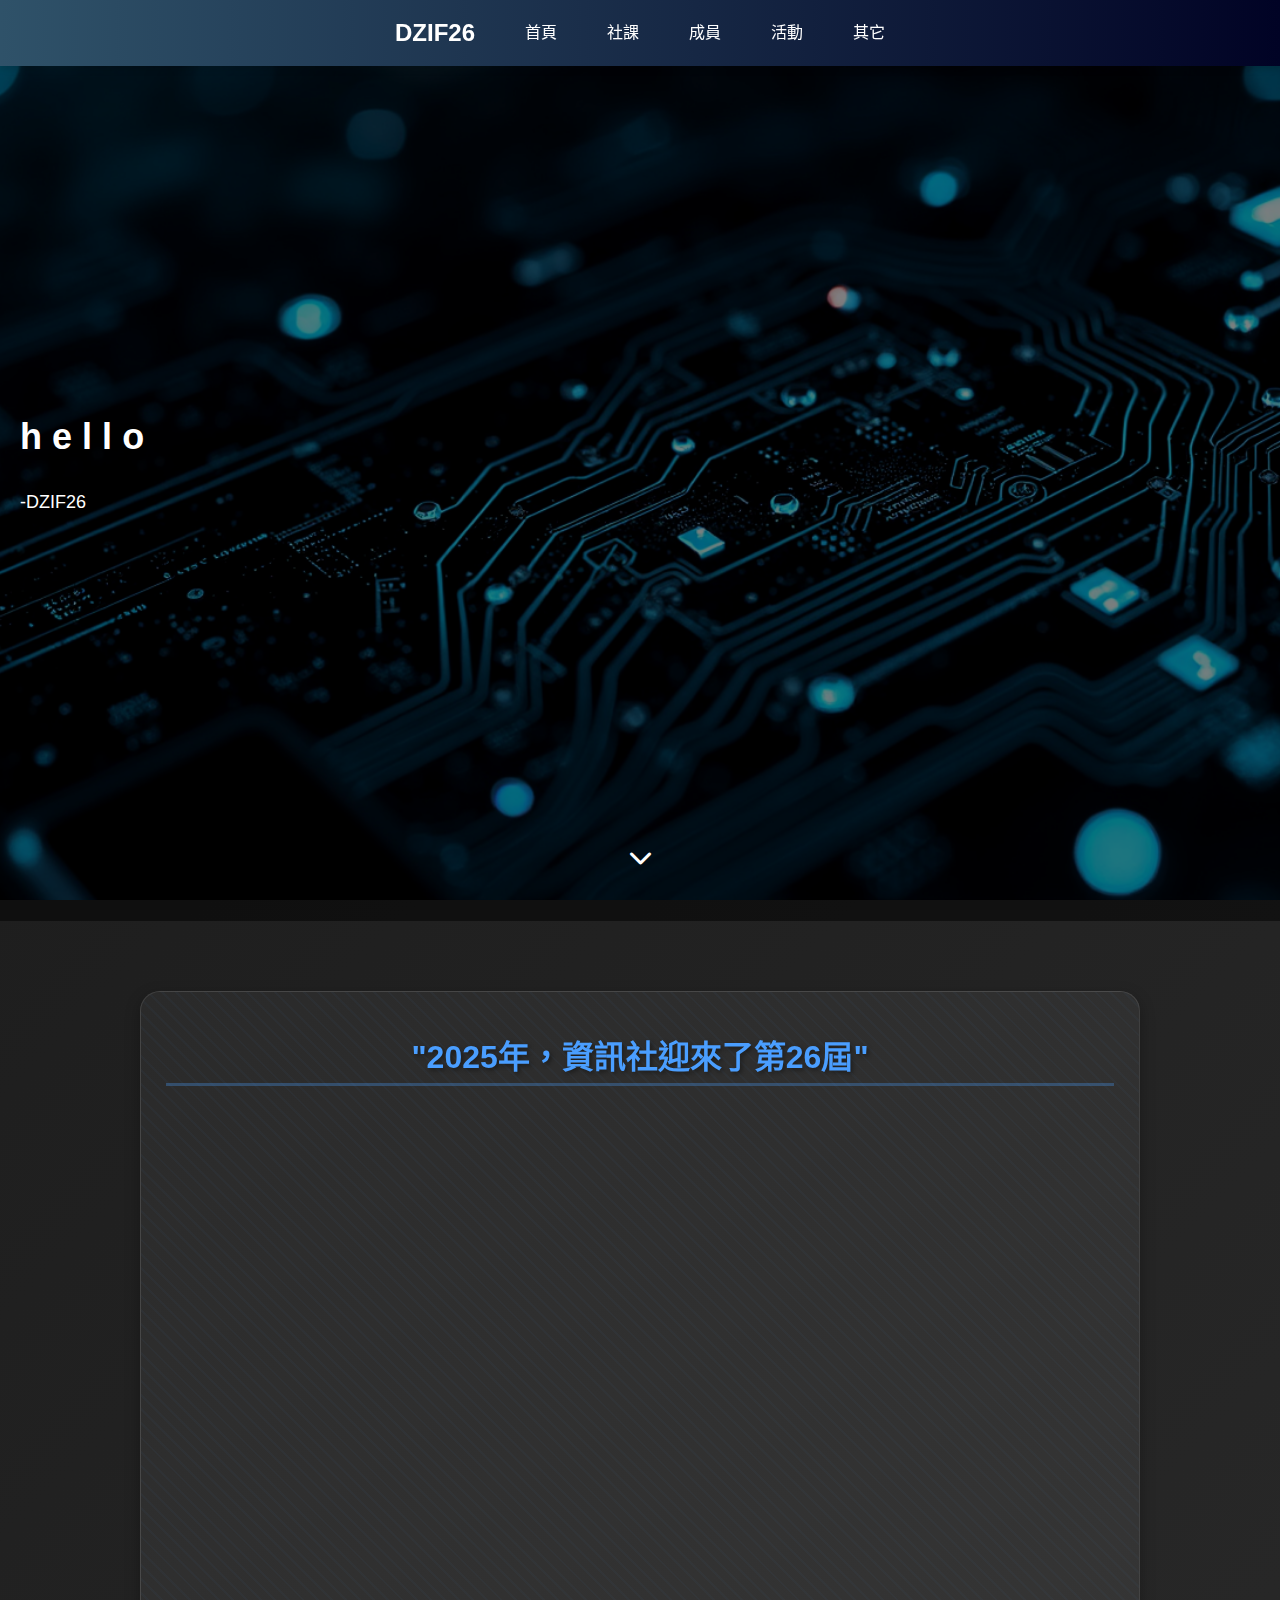
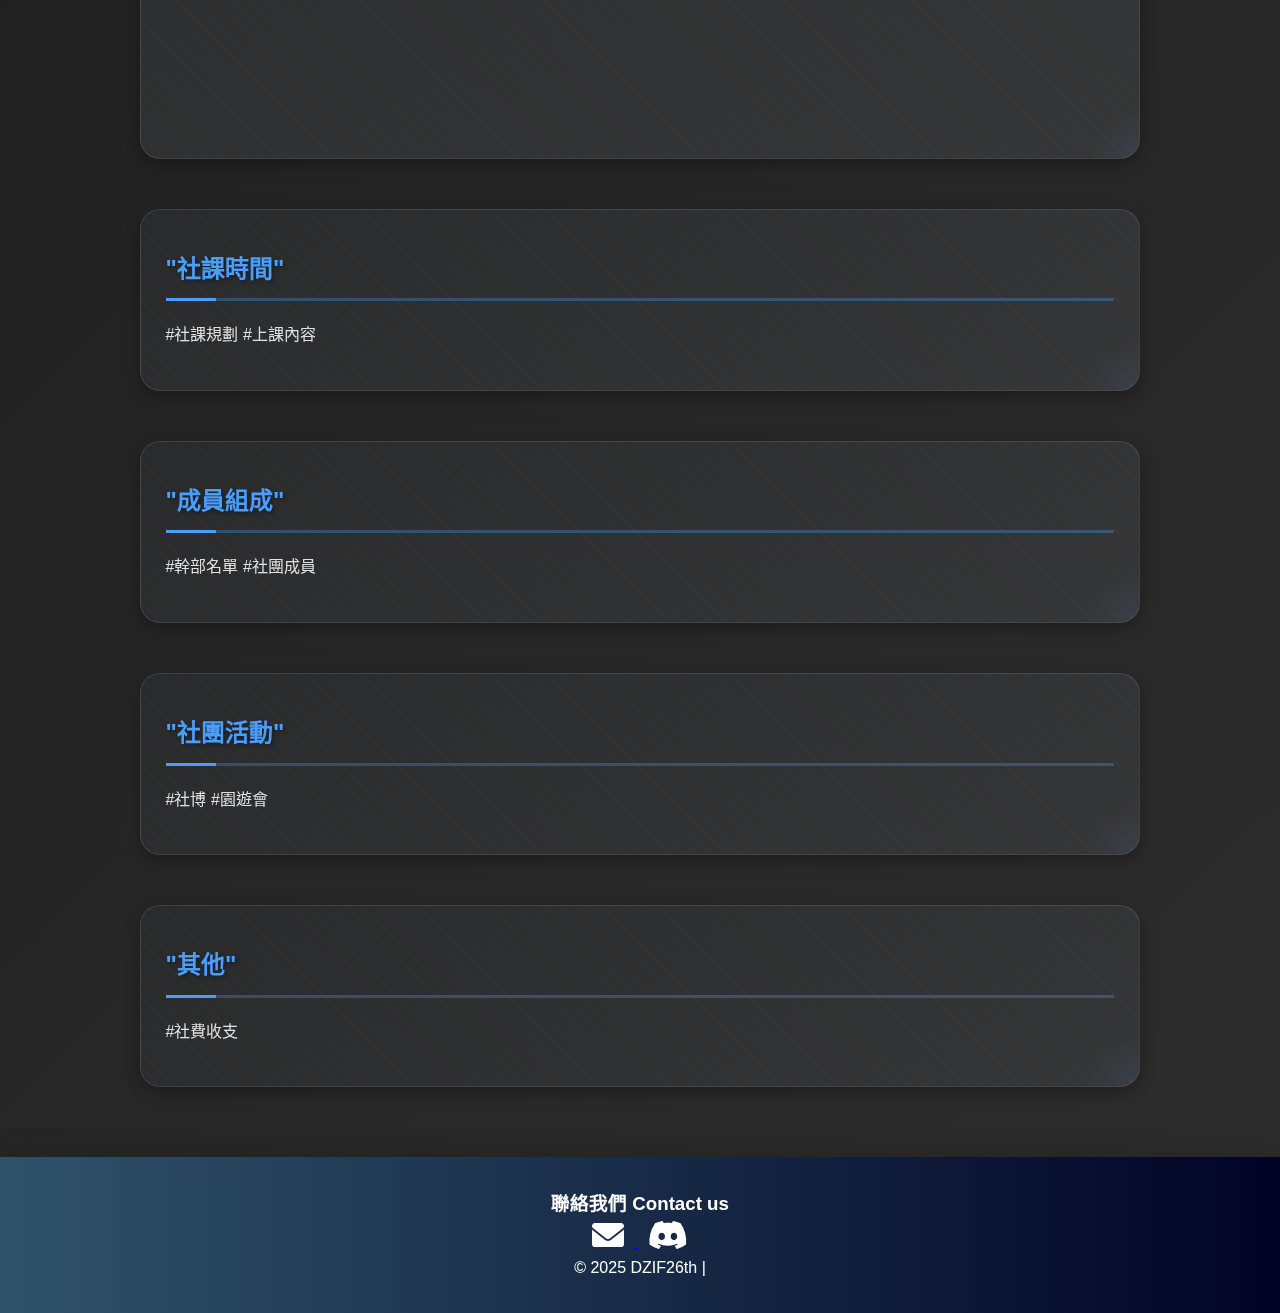
<file: DZIF26/index.html>
<!DOCTYPE html>
<html lang="zh-TW">
<head>
    <meta charset="UTF-8">
    <meta name="viewport" content="width=device-width, initial-scale=1.0">
    <title>首頁 | 大直高中資訊社26屆</title>
    <link rel="stylesheet" href="./css/styles.css">
    <link rel="stylesheet" href="./css/header-footer.css">

    <link href="https://cdnjs.cloudflare.com/ajax/libs/font-awesome/6.0.0/css/all.min.css" rel="stylesheet">

    <link rel="icon" href="./images/dzif_ico.ico" type="image/x-icon">
    
</head>
    
<body>
    <header>
        <div id="sidebar" class="sidebar-menu" role="navigation" aria-label="Sidebar Menu">
            <a href="javascript:void(0)" class="close-btn" onclick="closeNav()" aria-label="Close Navigation">&times;</a>
            <a href="index.html" onclick="closeNav()" aria-label="Home"><i class="fas fa-home"></i> 首頁</a>
            <a href="./html/courses.html" onclick="closeNav()" aria-label="Courses"><i class="fas fa-chalkboard-teacher"></i> 社課</a>
            <a href="./html/members.html" onclick="closeNav()" aria-label="Members"><i class="fas fa-users"></i> 成員</a>
            <a href="./html/events.html" onclick="closeNav()" aria-label="Events"><i class="fas fa-calendar-alt"></i> 活動</a>
            <a href="./html/others.html" onclick="closeNav()" aria-label="Others"><i class="fas fa-ellipsis-h"></i> 其它</a>
        </div>
        <div class="hamburger" onclick="openNav()">
            <div class="hamburger-line"></div>
            <div class="hamburger-line"></div>
            <div class="hamburger-line"></div>
        </div>
    </header>

    <div class="sticky-nav">
        <nav>
            <h2><a href="index.html">DZIF26</a></h2>
            <a href="index.html" id="ele">首頁</a>
            <a href="./html/courses.html" id="ele">社課</a>
            <a href="./html/members.html" id="ele">成員</a>
            <a href="./html/events.html" id="ele">活動</a>
            <a href="./html/others.html" id="ele">其它</a>
        </nav>
    </div>
    
    <div class="content-box">
        <h1 id="animated-text">
            <span class="letter">h</span>
            <span class="letter">e</span>
            <span class="letter">l</span>
            <span class="letter">l</span>
            <span class="letter">o</span>
            <span class="letter">,</span>
            <span class="letter"> </span>
            <span class="letter">w</span>
            <span class="letter">o</span>
            <span class="letter">r</span>
            <span class="letter">l</span>
            <span class="letter">d</span>
            <span class="letter">.</span>
            <span class="letter">.</span>
            <span class="letter">.</span>
        </h1>
        <p>  -DZIF26</p>
        <div class="scroll-down" onclick="scrollToContent()">
            <i class="fas fa-chevron-down"></i>
        </div>
    </div>

    <div class="container" id="main-content">
        <div class="geometric-background">
            <div class="geometric-shape shape1"></div>
            <div class="geometric-shape shape2"></div>
            <div class="geometric-shape shape3"></div>
            <div class="geometric-shape shape4"></div>
            <div class="geometric-shape shape5"></div>
            <div class="geometric-shape shape6"></div>
          </div>
        <div id="intro" class="section">
            <h2>"2025年，資訊社迎來了第26屆"</h2>
            <p>還記得當初第一次踏進資訊社的大門，那種既興奮又有點忐忑的感覺嗎？那時候我們對程式設計還很陌生，但好奇心驅使著我們探索這片未知的領域。</p>
            <p>我們從最簡單的 HTML 和 CSS 開始，試著用幾行代碼改變網頁的外觀，調整顏色、排版，甚至讓文字動起來。每當成功讓一個按鈕變色、讓圖片換位，心裡就有種說不出的成就感。那時候，我們還會互相比賽，看誰能寫出最酷的網站。</p>
            <p>後來，我們開始學 C++，雖然一開始滿是錯誤訊息，但當第一個成功運行的程式出現在螢幕上時，那份興奮真的無法言喻。我們用它來寫簡單的遊戲、解決數學題，甚至挑戰更難的演算法。每一次 debug 的時候，總是有人在旁邊加油打氣，讓困難變得沒那麼難熬。</p>
            <p>Visual Basic 也是我們的回憶之一，還記得我們試著做出自己的 Windows 應用程式，讓電腦彈出有趣的對話框，甚至製作一些有趣的小遊戲。每當有新功能成功跑起來，整個社團就會響起歡呼聲。</p>
            <p>我們還學會了怎麼做 Discord Bot，讓伺服器變得更有趣。我們設計過自動回應機器人，甚至嘗試讓機器人玩音樂、管理頻道。每次有人問「這個機器人好酷，怎麼做到的？」我們就會得意地笑笑，然後開始熱血分享。</p>
            <p>最酷的是我們還接觸了 NFC 技術，這讓我們覺得程式不只是螢幕上的代碼，而是能真正影響現實世界的工具。用手機輕輕一刷就能觸發不同的功能，這讓我們開始想像未來可以用這項技術做出什麼新奇的東西。</p>
            <p>回頭看這些日子，我們不只是學習了程式設計，更重要的是結識了一群志同道合的夥伴。那些熬夜 debug、一起研究新技術、為了一個小功能興奮不已的日子，成了最珍貴的回憶。資訊社不只是個學習的地方，而是一個讓我們一起成長、突破自我的家。</p>
        </div>
        <div id="mission" class="section">
            <a href="./html/courses.html"><h2>"社課時間"</h2></a>
            <p>#社課規劃 #上課內容 </p>
        </div>

        <div id="members" class="section">
            <a href="./html/members.html"><h2>"成員組成"</h2></a>
            <p>#幹部名單 #社團成員</p>
        </div>

        <div id="activities" class="section">
            <a href="./html/events.html"><h2>"社團活動"</h2></a>
            <p>#社博 #園遊會</p>
        </div>

        

        <div id="others" class="section">
            <a href="./html/others.html"><h2>"其他"</h2></a>
            <p>#社費收支 </p>
            
        </div>
    </div>

    <footer class="footer">
        <h3>聯絡我們 Contact us</h3>
        <div>
            <a href="dzif26th@gmail.com" target="_blank">
                <i class="fas fa-envelope"></i>
            </a>
            
            <a href="https://discord.gg/D5d5X9g6NP" target="_blank">
                <i class="fab fa-discord"></i>
            </a>
  
        </div>
        <p>&copy; 2025 DZIF26th | </p>
    </footer>

    <script src="./js/main.js"></script>
   
    
</body>
</html>
</file>
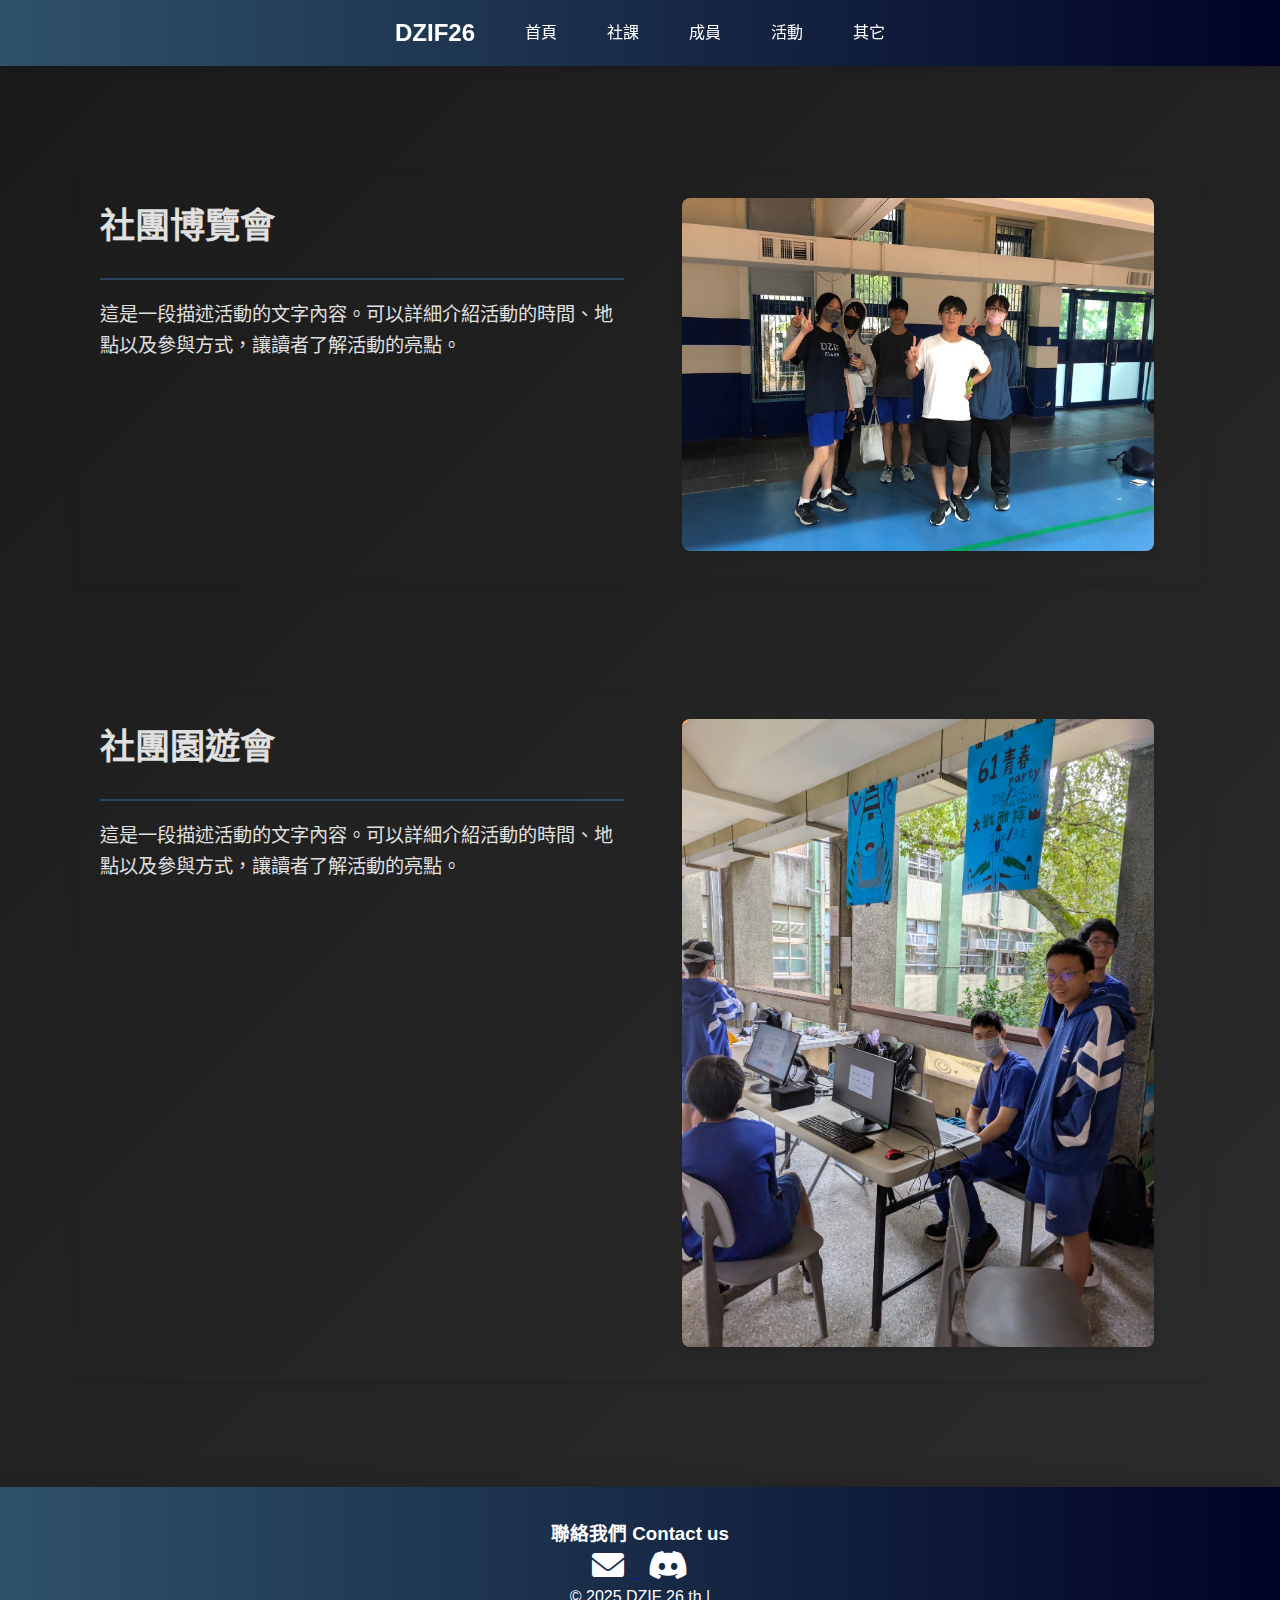
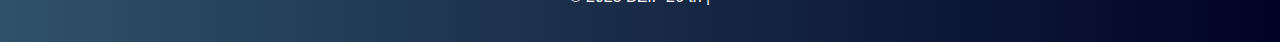
<file: DZIF26/html/events.html>
<!DOCTYPE html>
<html lang="zh-TW">
<head>
    <meta charset="UTF-8">
    <meta name="viewport" content="width=device-width, initial-scale=1.0">
    <title>活動 | 大直高中資訊社26屆</title>
    <link rel="stylesheet" href="../css/styles.css">
    <link rel="stylesheet" href="../css/header-footer.css">
    <link rel="stylesheet" href="../css/else.css">
   
    <link href="https://cdnjs.cloudflare.com/ajax/libs/font-awesome/6.0.0/css/all.min.css" rel="stylesheet">

    <link rel="icon" href="../images/dzif_ico.ico" type="image/x-icon">
</head>
<body onload="closeNav()">
    <header>
        <div id="sidebar" class="sidebar-menu" role="navigation" aria-label="Sidebar Menu">
            <a href="javascript:void(0)" class="close-btn" onclick="closeNav()" aria-label="Close Navigation">&times;</a>
            <a href="../index.html" onclick="closeNav()" aria-label="Home"><i class="fas fa-home"></i> 首頁</a>
            <a href="./courses.html" onclick="closeNav()" aria-label="Courses"><i class="fas fa-chalkboard-teacher"></i> 社課</a>
            <a href="./members.html" onclick="closeNav()" aria-label="Members"><i class="fas fa-users"></i> 成員</a>
            <a href="./events.html" onclick="closeNav()" aria-label="Events"><i class="fas fa-calendar-alt"></i> 活動</a>
            <a href="./others.html" onclick="closeNav()" aria-label="Others"><i class="fas fa-ellipsis-h"></i> 其它</a>
        </div>
        <div class="hamburger" onclick="openNav()">
            <div class="hamburger-line"></div>
            <div class="hamburger-line"></div>
            <div class="hamburger-line"></div>
        </div>
    </header>

    <div class="sticky-nav">
        <nav>
            <h2><a href="../index.html">DZIF26</a></h2>
            <a href="../index.html" id="ele">首頁</a>
            <a href="./courses.html" id="ele">社課</a>
            <a href="./members.html" id="ele">成員</a>
            <a href="./events.html" id="ele">活動</a>
            <a href="./others.html" id="ele"ㄘ>其它</a>
        </nav>
    </div>
    <div class="container">
        <div class="event-container">

            <div class="event-block">
                <div class="event-text">
                    <h2>社團博覽會</h2>
                    <hr class="title-underline">
                    <p>這是一段描述活動的文字內容。可以詳細介紹活動的時間、地點以及參與方式，讓讀者了解活動的亮點。</p>
                </div>
                <div class="event-image">
                    <img src="../images/pc_3-1.jpg" alt="社博圖片">
                </div>
            </div>


            <div class="event-block">
                <div class="event-text">
                    <h2>社團園遊會</h2>
                    <hr class="title-underline">
                    <p>這是一段描述活動的文字內容。可以詳細介紹活動的時間、地點以及參與方式，讓讀者了解活動的亮點。</p>
                </div>
                <div class="event-image">
                    <img src="../images/pc_2-1.jpg" alt="園遊會圖片">
                </div>
            </div>
        </div>
    
    </div>
    
    <footer class="footer">
        <h3>聯絡我們 Contact us</h3>
        <div>
            <a href="dzif26th@gmail.com" target="_blank">
                <i class="fas fa-envelope"></i>
            </a>
            
            <a href="https://discord.gg/D5d5X9g6NP" target="_blank">
                <i class="fab fa-discord"></i>
            </a>
  
        </div>
        <p>© 2025 DZIF 26 th |</p>
    </footer>

    <script src="../js/main.js"></script>
 

</body>
</html>
</file>
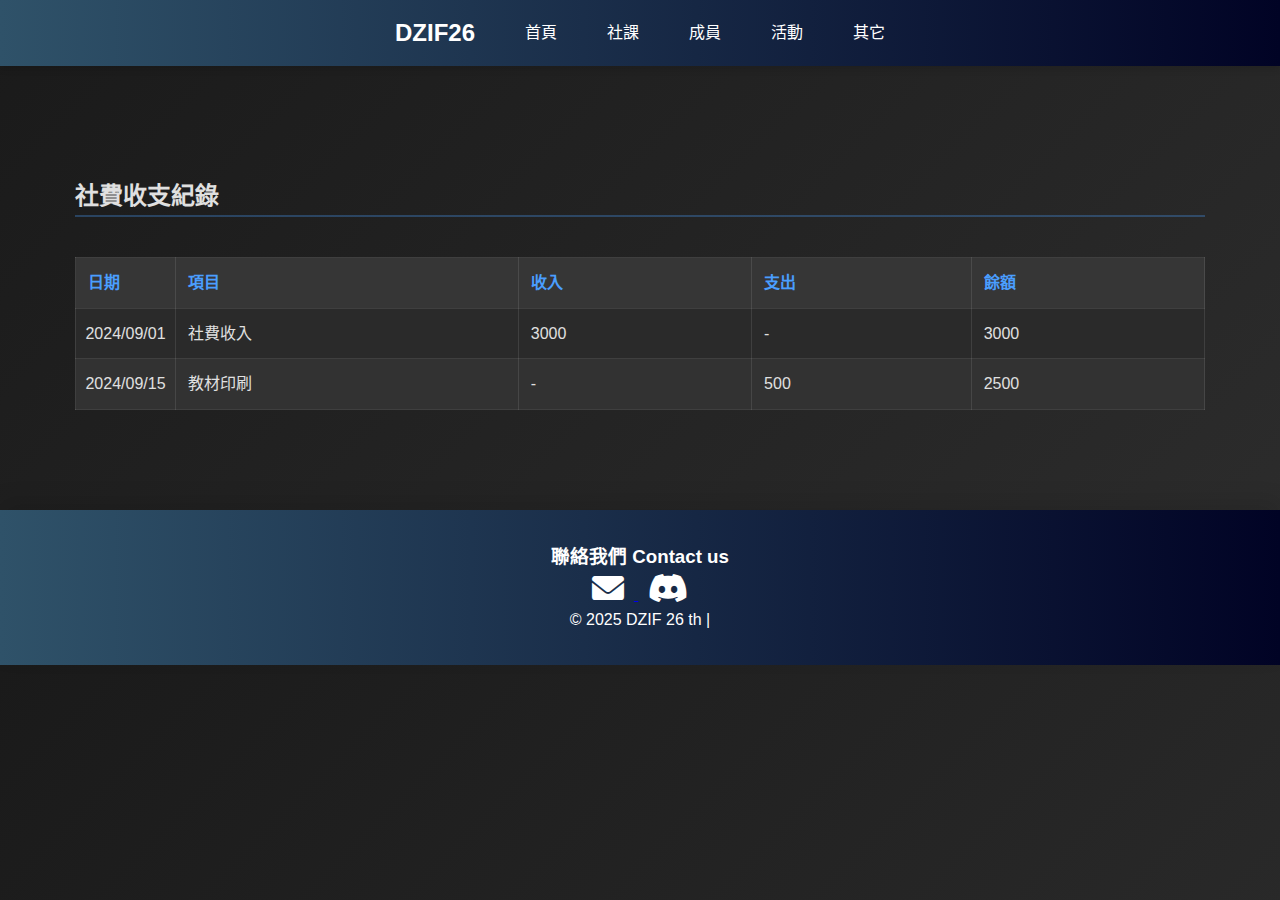
<file: DZIF26/html/others.html>
<!DOCTYPE html>
<html lang="zh-TW">
<head>
    <meta charset="UTF-8">
    <meta name="viewport" content="width=device-width, initial-scale=1.0">
    <title>其它 | 大直高中資訊社26屆</title>
    <link rel="stylesheet" href="../css/styles.css">
    <link rel="stylesheet" href="../css/header-footer.css">
    <link rel="stylesheet" href="../css/else.css">

    <link href="https://cdnjs.cloudflare.com/ajax/libs/font-awesome/6.0.0/css/all.min.css" rel="stylesheet">

    <link rel="icon" href="../images/dzif_ico.ico" type="image/x-icon">
</head>
<body onload="closeNav()">
    <header>
        <div id="sidebar" class="sidebar-menu" role="navigation" aria-label="Sidebar Menu">
            <a href="javascript:void(0)" class="close-btn" onclick="closeNav()" aria-label="Close Navigation">&times;</a>
            <a href="../index.html" onclick="closeNav()" aria-label="Home"><i class="fas fa-home"></i> 首頁</a>
            <a href="./courses.html" onclick="closeNav()" aria-label="Courses"><i class="fas fa-chalkboard-teacher"></i> 社課</a>
            <a href="./members.html" onclick="closeNav()" aria-label="Members"><i class="fas fa-users"></i> 成員</a>
            <a href="./events.html" onclick="closeNav()" aria-label="Events"><i class="fas fa-calendar-alt"></i> 活動</a>
            <a href="./others.html" onclick="closeNav()" aria-label="Others"><i class="fas fa-ellipsis-h"></i> 其它</a>
        </div>
        <div class="hamburger" onclick="openNav()">
            <div class="hamburger-line"></div>
            <div class="hamburger-line"></div>
            <div class="hamburger-line"></div>
        </div>
    </header>

    <div class="sticky-nav">
        <nav>
            <h2><a href="../index.html">DZIF26</a></h2>
            <a href="../index.html" id="ele">首頁</a>
            <a href="./courses.html" id="ele">社課</a>
            <a href="./members.html" id="ele">成員</a>
            <a href="./events.html" id="ele">活動</a>
            <a href="./others.html" id="ele"ㄘ>其它</a>
        </nav>
    </div>
    <br><br>
    <div class="container">
        <div class="financial-wrapper">
            <h2>社費收支紀錄</h2>
            <hr class="title-underline">
            <div class="financial-section">
                <table class="financial-table">
                    <thead>
                        <tr>
                            <th>日期</th>
                            <th>項目</th>
                            <th>收入</th>
                            <th>支出</th>
                            <th>餘額</th>
                        </tr>
                    </thead>
                    <tbody>
                        <tr>
                            <td>2024/09/01</td>
                            <td>社費收入</td>
                            <td>3000</td>
                            <td>-</td>
                            <td>3000</td>
                        </tr>
                        <tr>
                            <td>2024/09/15</td>
                            <td>教材印刷</td>
                            <td>-</td>
                            <td>500</td>
                            <td>2500</td>
                        </tr>
                    </tbody>
                </table>
            </div>
        </div>
    </div>

    <footer class="footer">
        <h3>聯絡我們 Contact us</h3>
        <div>
            <a href="dzif26th@gmail.com" target="_blank">
                <i class="fas fa-envelope"></i>
            </a>
            
            <a href="https://discord.gg/D5d5X9g6NP" target="_blank">
                <i class="fab fa-discord"></i>
            </a>
  
        </div>
        <p>© 2025 DZIF 26 th |</p>
    </footer>

    <script src="../js/main.js"></script>
</body>
</html>
</file>
<file: DZIF26/css/styles.css>
/*index*/
:root {
    --primary-color: #2f5269;  
    --secondary-color: #010325;  
    --background-color: rgb(189, 189, 189);
    --title-blue: #4a9eff;  /* 新添加的標題藍色 */
}

* {
    margin: 0;
    padding: 0;
    box-sizing: border-box;
}

body {
    font-family: 'Arial', '微軟正黑體', sans-serif;
    background: linear-gradient(135deg, #1a1a1a, #2d2d2d);
    color: #e0e0e0;
    line-height: 1.6;
    position: relative; 
}

.geometric-background {
    position: fixed;
    top: 0;
    left: 0;
    width: 100%;
    height: 100%;
    z-index: 0;
    overflow: hidden;
    pointer-events: none;
}

.geometric-shape {
    position: absolute;
    opacity: 0.15;
    filter: blur(2px);
    animation: float 30s infinite linear;
}

.shape1 {
    width: 150px;
    height: 150px;
    background: linear-gradient(45deg, #4a9eff, #83ffff);
    clip-path: polygon(50% 0%, 100% 50%, 50% 100%, 0% 50%);
    top: 5%;
    left: 10%;
    animation-delay: 0s;
}

.shape2 {
    width: 100px;
    height: 100px;
    background: linear-gradient(45deg, #ff6b6b, #ffd93d);
    border-radius: 30% 70% 70% 30% / 30% 30% 70% 70%;
    top: 75%;
    right: 8%;
    animation-delay: -5s;
}

.shape3 {
    width: 120px;
    height: 120px;
    background: linear-gradient(45deg, #6bff9e, #4affd9);
    clip-path: polygon(50% 0%, 0% 100%, 100% 100%);
    bottom: 15%;
    left: 15%;
    animation-delay: -10s;
}

.shape4 {
    width: 80px;
    height: 80px;
    background: linear-gradient(45deg, #bf4aff, #ff4a8d);
    clip-path: circle(50% at 50% 50%);
    top: 35%;
    left: 5%;
    animation-delay: -15s;
}

.shape5 {
    width: 120px;
    height: 120px;
    background: linear-gradient(45deg, #ff4a8d, #ffa64a);
    clip-path: polygon(25% 0%, 75% 0%, 100% 50%, 75% 100%, 25% 100%, 0% 50%);
    top: 85%;
    right: 12%;
    animation-delay: -7s;
}

.shape6 {
    width: 90px;
    height: 90px;
    background: linear-gradient(45deg, #4affda, #4aff88);
    clip-path: polygon(50% 0%, 100% 100%, 0% 100%);
    top: 25%;
    right: 5%;
    animation-delay: -12s;
}



@keyframes float {
    0% {
        transform: translate(0, 0) rotate(0deg) scale(1);
        opacity: 0.15;
    }
    25% {
        transform: translate(200px, 100px) rotate(90deg) scale(1.1);
        opacity: 0.2;
    }
    50% {
        transform: translate(100px, 200px) rotate(180deg) scale(1);
        opacity: 0.15;
    }
    75% {
        transform: translate(-100px, 100px) rotate(270deg) scale(0.9);
        opacity: 0.2;
    }
    100% {
        transform: translate(0, 0) rotate(360deg) scale(1);
        opacity: 0.15;
    }
}

@media (prefers-reduced-motion: reduce) {
    .geometric-shape {
        animation: none;
    }
}

.container {
    width: 90%;
    max-width: 1200px;
    margin: auto;
    padding: 20px;
    align-items: center; 
    justify-content: center;
}

header {
    background: linear-gradient(90deg, var(--primary-color), var(--secondary-color));
    color: white;
    text-align: center;
    padding: 2rem;
    position: relative;
    box-shadow: 0 10px 20px rgba(0,0,0,0.2);
}

header h1 {
    font-size: 2.5rem;
    text-shadow: 2px 2px 4px rgba(0,0,0,0.3);
}

.sticky-nav {
    position: sticky;
    top: 0;
    z-index: 100;
    background: linear-gradient(90deg, var(--primary-color), var(--secondary-color));
    box-shadow: 0 4px 6px rgba(0,0,0,0.1);
}

.sticky-nav nav {
    display: flex;
    justify-content: center;
    align-items: center;
    padding: 10px;
}

.sticky-nav nav a {
    color: white;
    text-decoration: none;
    margin: 0 15px;
    transition: all 0.3s ease;
    position: relative;
    padding: 10px;
}

.sticky-nav nav a::after {
    content: none;
}

.sticky-nav nav a#ele {
    position: relative;
}

.sticky-nav nav a#ele::after {
    content: '';
    position: absolute;
    width: 0;
    height: 2px;
    bottom: 0;
    left: 50%;
    background-color: white;
    transition: all 0.3s ease;
}

.sticky-nav nav a#ele:hover::after {
    width: 100%;
    left: 0;
}

.hamburger {
    position: fixed;
    top: 15px;       
    left: 15px;      
    cursor: pointer;
    z-index: 1001;   
    display: block;  
}

.hamburger-line {
    width: 30px;
    height: 5px;
    background-color: rgb(200, 200, 200);
    margin: 5px 0;
    transition: 0.4s;
}

/* Add these new styles after the existing .hamburger styles */
.hamburger.active .hamburger-line:first-child {
    transform: rotate(45deg) translate(7px, 7px);
    opacity: 0;
}

.hamburger.active .hamburger-line:nth-child(2) {
    opacity: 0;
}

.hamburger.active .hamburger-line:last-child {
    transform: rotate(-45deg) translate(7px, -7px);
    opacity: 0;
}

.sidebar-menu {
    position: fixed; 
    top: 0;
    left: 0;
    height: 100%; 
    width: 0; 
    z-index: 1000; 
    background: rgba(255, 255, 255, 0.8);
    overflow-y: auto; 
    transition: width 0.5s; 
    padding-top: 60px; 
}

/* Update the sidebar-menu styles to include active state */
.sidebar-menu.active {
    width: 250px;
}

/* Hide hamburger when sidebar is open */
.sidebar-menu.active + .hamburger {
    opacity: 0;
    pointer-events: none;
    transition: opacity 0.3s ease;
}

.sidebar-menu a {
    font-weight: bold; 
    color: #333; 
    text-decoration: none;
    padding: 15px 25px;
    display: block;
    transition: background 0.3s, font-weight 0.3s;
}

.sidebar-menu a:hover {
    font-weight: bolder; 
    background: rgba(0, 0, 0, 0.1); 
}

.sidebar-menu .close-btn {
    position: absolute;
    top: 0;
    right: 25px;
    font-size: 36px;
    margin-left: 50px;
    cursor: pointer;
    color: rgb(0, 0, 0);
}


.content-box {
    position: relative;
    padding: 40px 20px 100px; 
    min-height: 90vh;
    background: url('../images/pc_1.png') no-repeat center center;
    background-attachment: fixed;
    background-size: cover;
    display: flex;
    flex-direction: column;
    justify-content: center;
    z-index: 1;
}

.content-box::before {
    content: '';
    position: absolute;
    top: 0;
    left: 0;
    width: 100%;
    height: 100%;
    background: rgba(0, 0, 0, 0.7);
    z-index: 1;
}

.content-box h1,
.content-box p {
    position: relative;
    z-index: 2;
}

.content-box h1 {
    font-size: 36px; 
    color: white;
    margin-bottom: 20px;
}

.content-box p {
    font-size: 18px; 
    color: #ffffff;
    line-height: 1.8;
}

.section {
    position: relative;
    background: linear-gradient(145deg, #2a2a2a, #363636);
    padding: 40px 25px;
    margin: 40px auto;
    border-radius: 20px;
    box-shadow: 0 5px 15px rgba(0,0,0,0.3);
    z-index: 2;
    width: 90%;
    max-width: 900px;
    transition: all 0.3s ease;
    border: 1px solid rgba(255,255,255,0.1);
    overflow: hidden;
}

.section::before {
    content: '';
    position: absolute;
    top: -50%;
    left: -50%;
    width: 200%;
    height: 200%;
    background: repeating-linear-gradient(
        45deg,
        rgba(74, 158, 255, 0.03) 0px,
        rgba(74, 158, 255, 0.03) 2px,
        transparent 2px,
        transparent 10px
    );
    z-index: -1;
}

.section::after {
    content: '';
    position: absolute;
    bottom: -50px;
    right: -50px;
    width: 100px;
    height: 100px;
    background: radial-gradient(circle, 
        rgba(74, 158, 255, 0.1) 0%,
        transparent 70%);
    border-radius: 50%;
    z-index: -1;
}

.section h2 {
    color: var(--title-blue);
    border-bottom: 3px solid rgba(74, 158, 255, 0.3);
    padding-bottom: 10px;
    margin-bottom: 20px;
    font-weight: 600;
    text-shadow: 2px 2px 4px rgba(0,0,0,0.4);
    position: relative;
}

.section h2::before {
    content: '';
    position: absolute;
    left: 0;
    bottom: -3px;
    width: 50px;
    height: 3px;
    background: var(--title-blue);
    animation: titleLine 3s infinite;
}

@keyframes titleLine {
    0% { width: 50px; }
    50% { width: 100px; }
    100% { width: 50px; }
}

.section p {
    color: #e0e0e0;
    line-height: 1.8;
}

.section a {
    text-decoration: none;
    font-size: 16px;
    transition: all 0.3s ease;
    color: #8ab4fe;
}

.section a:hover {
    font-size: 20px;
    color: #a8c7ff;
}

.scroll-down {
    z-index: 2;
    position: absolute;
    bottom: 5%;  /* 改為更底部的位置 */
    left: 50%;
    transform: translateX(-50%);
    cursor: pointer;
    font-size: 24px;
    color: white;
    animation: bounce 2s infinite;
}

@keyframes bounce {
    0%, 20%, 50%, 80%, 100% {
        transform: translateY(0);
    }
    40% {
        transform: translateY(-10px);
    }
    60% {
        transform: translateY(-5px);
    }
}

@media screen and (max-width: 768px) {
    .sticky-nav {
        display: none;
    }
    
    .hamburger {
        display: block;
    }
    .section {
        width: 100%; /* 改為全寬 */
        margin: 15px 0; /* 改為上下間距 */
        padding: 20px 15px; /* 減少內邊距 */
        background: none; /* 移除背景 */
        box-shadow: none; /* 移除陰影 */
        border: none; /* 移除邊框 */
        border-radius: 0; /* 移除圓角 */
    }

    .section h2 {
        font-size: 28px; /* 增加標題大小 */
        margin-bottom: 25px;
        text-align: center;
    }

    .section p {
        font-size: 18px; /* 增加段落文字大小 */
        line-height: 1.8;
        padding: 0 10px; /* 左右加點間距 */
    }

    #intro p {
        font-size: 18px;
        text-indent: 1em;
        padding: 0 15px;
    }

    .container {
        width: 100%;
        padding: 10px;
    }
    .sidebar-menu {
        width: 250px; 
    }
    .sticky-nav nav {
        display: flex;
        flex-direction: column;
    }

    .content-box {
        padding: 20px 20px 80px;
        margin-top: env(safe-area-inset-top, 20px); /* 為瀏覽器 UI 保留空間 */
        margin-bottom: -30px;
        background: url('../images/pc_1.png') no-repeat center center;
        background-size: cover; 
        background-attachment: scroll; /* 改為 scroll 以優化手機效能 */
        min-height: calc(100vh - env(safe-area-inset-top, 20px)); /* 減去頂部保留空間 */
        height: calc(100vh - env(safe-area-inset-top, 20px)); /* 固定高度 */
        width: 100%;
        display: flex;
        flex-direction: column;
        justify-content: center;
        position: relative;
        padding-bottom: 120px;  /* 增加底部padding確保有足夠空間 */
    }

    .content-box::before {
        background: rgba(0, 0, 0, 0.7);
        position: absolute;
        top: 0;
        left: 0;
        right: 0;
        bottom: 0;
        content: '';
    }

    .image-box {
        display: none; 
    }

    .scroll-down {
        bottom: 10%;  /* 手機版稍微往上一點 */
        font-size: 28px;  /* 手機版圖示放大一點 */
    }

    #intro h2 {
        margin-top: 2.5rem;  /* 增加上方间距 */
        padding-top: 1rem;   /* 添加内边距 */
    }
}

@media screen and (min-width: 768px) {
   .hamburger {
        display: none; 
    }

    .sticky-nav {
        display: block;
    }

    .content-box {
        min-height: 95vh;
        background: url('../images/pc_1.png') no-repeat center center;
        background-size: cover; 
        background-attachment: fixed;
        margin-bottom: 0;
    }

    .content-box::before {
        background: rgba(0, 0, 0, 0.5);
    }

    .section {
        margin: 50px auto; /* 大螢幕上增加間距 */
        max-width: 1200px;
    }

    .image-box {
        display: none; 
    }
}

#intro h2 {
    font-size: clamp(1.2rem, 4vw, 2rem);
    margin-bottom: 2rem;
    text-align: center;
    white-space: nowrap;
    overflow: hidden;
    text-overflow: ellipsis;
    padding: 0 10px;
}
#intro p {
    line-height: 1.8;
    margin-bottom: 1.5rem;
    text-align: justify;
    text-justify: inter-word;
    text-indent: 2em;
    letter-spacing: 0.5px;

    opacity: 0;
    transform: translateY(20px);
    animation: fadeInUp 0.8s ease forwards;
    animation-delay: calc(var(--paragraph-index, 0) * 0.2s);
}

@keyframes fadeInUp {
    from {
        opacity: 0;
        transform: translateY(20px);
    }
    to {
        opacity: 1;
        transform: translateY(0);
    }
}
@media screen and (max-width: 480px) {
    #intro h2 {
        font-size: clamp(1.5rem, 4.5vw, 2rem);  /* 增加手機版字體大小 */
        margin-bottom: 1.5rem;
    }
}
</file>
<file: DZIF26/css/header-footer.css>
header {
    background: linear-gradient(90deg, var(--primary-color), var(--secondary-color));
    color: white;
    text-align: center;
    padding: 0rem;
    position: relative;
    box-shadow: 0 10px 20px rgba(0,0,0,0.2);
}

header h1 {
    font-size: 2.5rem;
    text-shadow: 2px 2px 4px rgba(0,0,0,0.3);
}


.footer {
    background: linear-gradient(90deg, var(--primary-color), var(--secondary-color));
    color: white;
    text-align: center;
    padding: 2rem;
    box-shadow: 0 -10px 20px rgba(0,0,0,0.1);
    
}

.footer i {
    color: white;
    font-size: 2rem;
    margin: 0 10px;
    transition: transform 0.3s;
}

.footer i:hover {
    transform: scale(1.2) rotate(360deg);
}

header, footer {
    position: relative;  /* 讓它們隨頁面滾動 */
    height: auto;  /* 根據內容自動調整高度 */
}
</file>
<file: DZIF26/css/else.css>
:root {
    --dark-bg: #2a2a2a;
    --darker-bg: #1a1a1a;
    --text-light: #e0e0e0;
    --text-lighter: #ffffff;
    --accent-blue: #4a9eff;
}

/*@course*/
.grid-container {
    display: grid;
    grid-template-columns: repeat(auto-fit, minmax(250px, 1fr)); 
    gap: 20px; 
    padding: 20px;
}

@media screen and (min-width: 1024px) {
    .grid-container {
        grid-template-columns: repeat(3, 1fr); 
    }
}

.grid-item {
    background: linear-gradient(145deg, #2a2a2a, #363636);
    border-radius: 15px;
    box-shadow: 0 5px 15px rgba(0, 0, 0, 0.3);
    overflow: hidden;
    transition: transform 0.3s ease, box-shadow 0.3s ease;
    cursor: pointer;
    display: flex;
    flex-direction: column;
    align-items: center;
    text-align: center;
    padding: 15px;
}

.grid-item:hover {
    transform: translateY(-10px);
    box-shadow: 0 8px 16px rgba(0, 0, 0, 0.2);
}

.grid-item img {
    width: 100%;
    height: auto;
    max-height: 150px; 
    border-radius: 10px;
    object-fit: cover;
    margin-bottom: 15px;
    transition: transform 0.3s ease;
}

.grid-item:hover img {
    transform: scale(1.05); 
}

.grid-item-content {
    padding: 10px;
}

.grid-item-title {
    font-size: 1.2rem;
    color: var(--accent-blue);
    margin-bottom: 8px;
    font-weight: bold;
}

.grid-item-text {
    font-size: 0.9rem;
    color: var(--text-light);
    line-height: 1.4;
}

  .styled-table {
    width: 80%;
    border-collapse: collapse;
    font-family: Arial, sans-serif;
    background-color: #2a2a2a;
    border: 1px solid rgba(255,255,255,0.1);
  }
  
  .styled-table th, .styled-table td {
    padding: 12px;
    text-align: center;
    border: 1px solid rgba(255,255,255,0.1);
  }
  
  .styled-table th {
  
    color: var(--accent-blue);
  }
  
  .styled-table tbody tr:nth-child(even) {
    background-color: #363636;
  }
  
  .semester-table  td {
    background-color: #2a2a2a;
    color: var(--text-light);
    border: 1px solid rgba(255,255,255,0.1);
    cursor: pointer;
}

.schedule-title {
    color: var(--text-lighter);
    font-size: 2rem;
    width: 100%;
    margin-top: 2rem;
    margin-bottom: 1rem;
}

.semester-container {
    display: flex;
    flex-wrap: wrap;
    justify-content: space-between;
    padding: 5% 8%; 
    gap: 20px;
}

.semester-box {
    flex: 1;
    background: linear-gradient(145deg, #2a2a2a, #363636);
    padding: 30px;
    border-radius: 8px;
    box-shadow: 0 5px 15px rgba(0,0,0,0.3);
    border: 1px solid rgba(255,255,255,0.1);
}

.table-wrapper {
    max-height: 70vh;
    overflow-y: auto;
    border-radius: 1px;
}

.semester-title {
    text-align: center;
    color: var(--accent-blue);
    margin-bottom: 15px;
    font-size: 1.5rem;
}

.semester-table {
    width: 100%;
    border-collapse: collapse;
}

.semester-table td:first-child {
    width: 10%; 
}

.semester-table td:last-child {
    width: 90%; 
}

.semester-table td {
    padding: 10px;
    text-align: center;
    border: 1px solid rgba(255,255,255,0.1);
}

.semester-table tr:hover td {
    background-color: #363636;
    cursor: pointer;
}

@media screen and (max-width: 768px) {
    .semester-container {
        flex-direction: column;
        padding-top: 1rem;
    }

    .table-wrapper {
        max-height: 50vh;
    }

    .semester-table td {
        padding: 8px;
        font-size: 14px;
    }

    .semester-table td:first-child {
        width: 25%; 
    }

    .semester-table td:last-child {
        width: 75%;
    }

    .schedule-title {
        margin-top: 4rem;  /* 增加手機版上方間距 */
        padding-top: 1rem;
    }
}

.modal-overlay {
    position: fixed;
    top: 0;
    left: 0;
    width: 100%;
    height: 100%;
    background: rgba(0, 0, 0, 0.7);
    display: none;
    justify-content: center;
    align-items: center;
    z-index: 1000;
}

.modal-content {
    background: #2a2a2a;
    border-radius: 20px;
    padding: 20px;
    width: 1000px; 
    height: 600px; 
    color: var(--text-light);
    box-shadow: 0 10px 30px rgba(0, 0, 0, 0.5);
    position: relative;
    display: flex;
    flex-direction: row;
    justify-content: space-between;
    overflow: auto;
    gap: 20px;
    text-align: left;
}

.modal-content a {
    color: var(--accent-blue);
    text-decoration: none;
    position: relative;
    transition: all 0.3s ease;
}

@media screen and (max-width: 768px) {
    .modal-content {
        width: 90%;
        height: 80vh;
        flex-direction: column;
        padding: 15px;
        gap: 15px;
    }
    
    .modal-content img {
        width: 100%;
        max-width: none;
        height: 250px;
        object-fit: contain;
        margin: 0 auto;
        order: 2;
    }

    .modal-text {
        order: 1;
        padding: 15px;
        flex: 1;
        overflow-y: auto;
    }

    .modal-close {
        top: 10px;
        right: 10px;
        font-size: 2rem;
    }

    .modal-content h2 {
        font-size: 1.5rem;
    }

    .modal-content p {
        font-size: 0.9rem;
    }
}


.modal-content img {
    flex: 1;
    max-width: 40%; 
    height: auto;
    border-radius: 10px;
    object-fit: cover;
}

.modal-text {
    flex: 1;
    display: flex;
    flex-direction: column;
    gap: 20px;
    padding: 20px; 
}

.modal-content h2 {
    font-size: 2rem;
    color: var(--accent-blue);
    margin-bottom: 10px;
}

.modal-content p {
    font-size: 1rem;
    color: var(--text-light);
    line-height: 1.6;
    margin-bottom: 20px;
    padding: 0;
    text-align: justify;
}

.modal-close {
    position: absolute;
    top: 30px;
    right: 30px;
    background: none;
    border: none;
    font-size: 2.5rem;
    color: var(--text-lighter);
    cursor: pointer;
    transition: color 0.3s ease;
}

.modal-close:hover {
    color: var(--accent-blue);
}

.modal-overlay.active {
    display: flex;
}
/*@ course*/

/*@ members */
hr{
    width: 100%;
}

.container {
    display: flex;
    flex-wrap: wrap;
    justify-content: center;
    gap: 40px; 
    position: relative;
    z-index: 1;
    width: 95%;
    max-width: 1200px;
    margin: 40px auto; 
    padding: 20px; 
  }

.card {
    width: 280px;
    height: 400px;
    background: #333; 
    border-radius: 20px;
    box-shadow: 0 12px 30px rgba(0, 0, 0, 0.3);
    padding: 20px;
    display: flex;
    flex-direction: column;
    align-items: center;
    justify-content: center;
    text-align: center;
    transition: background-color 0.5s ease, transform 0.3s ease;
}
  
.card:hover {
    background: linear-gradient(45deg, #2f5269,#473600); 
    transform: translateY(-10px);
    box-shadow: 0 20px 60px rgba(0, 0, 0, 0.3);
}

.card img {
    width: 150px;
    height: 150px;
    border-radius: 50%;
    object-fit: cover;
    border: 5px solid #fff;
    box-shadow: 0 10px 30px rgba(0, 0, 0, 0.2);
    margin-bottom: 20px;
    transition: transform 0.3s ease;
}
.card:hover img {
    transform: scale(1.1);
}

.card h3 {
    font-size: 24px;
    font-weight: 600;
    color: #fff;
    margin-bottom: 10px;
}

.card p {
    font-size: 14px;
    color: rgba(255, 255, 255, 0.7);
    margin-bottom: 20px;
}


@media (max-width: 768px) {
    .container {
        flex-direction: column;
    }
}
.divider {
    border: none;
    width: 100%; 
    height: 5px; 
    background-color:#000000;
    margin: 1px 0; 
    align-self: center; 
    border: none;
}
/*@ members*/

/*others*/
  
.financial-wrapper {
    width: 100%;
    overflow-x: auto;
    margin: 0 auto;
    padding: 0 15px;
}

.financial-section {
    min-width: 800px;
    padding: 20px 0;
    margin: 20px 0;
}

.financial-section h2 {
    color: var(--accent-blue);
    margin-bottom: 10px;
}

.title-underline {
    border: none;
    height: 2px;
    background-color: var(--accent-blue);
    opacity: 0.3;
    margin-bottom: 20px;
}

.financial-table {
    width: 100%;
    border-collapse: collapse;
    margin: 0 auto;
    min-width: 800px; 
    background-color: #2a2a2a;
    
}

.financial-table th,
.financial-table td {
    padding: 12px;
    text-align: left;
    border: 1px solid rgba(255,255,255,0.1);
}

.financial-table th {
    background-color: #363636;
    font-weight: bold;
    color: var(--accent-blue);
}

.financial-table td:first-child {
    padding: 0; 
    margin: 0;
    width: 100px; 
    text-align: center; 
    white-space: nowrap;
}

.financial-table tr:nth-child(even) {
    background-color: #323232;
}

.financial-table td {
    color: var(--text-light);
    border: 1px solid rgba(255,255,255,0.1);
}

@media screen and (max-width: 850px) {
    .financial-section {
        overflow-x: auto;
    }
}

/*others*/

/*event*/

.event-container {
    display: flex;
    flex-direction: column;
    gap: 3rem;
    padding: 1rem;
    max-width: 1400px;
    width: 100%;
    margin: 0 auto;
    overflow-x: hidden; /* 防止水平溢出 */
}

/* 活動區塊的響應式設計 */
.event-block {
    display: flex;
    margin: 2rem 0;
    padding: 2rem;
    gap: 3rem;
    border-radius: 12px;
    max-width: 100%; /* 確保不超過父容器 */
}

.event-text {
    flex: 1;
}

.event-text h2 {
    font-size: 2.2rem;  /* 增加標題大小 */
    margin-bottom: 1.5rem;
}

.event-text p {
    font-size: 1.2rem;  /* 增加文字大小 */
    line-height: 1.6;
}

.event-image {
    flex: 1.2;  /* 讓圖片區域稍微大一點 */
}

.event-image img {
    width: 100%;
    height: 450px;  /* 設定固定高度 */
    object-fit: cover;
    border-radius: 12px;
}

/* 手機版的響應式設計 */
@media screen and (max-width: 768px) {
    .container {
        padding: 0.5rem;  /* 減少容器的左右間距 */
    }

    .event-container {
        padding: 0.5rem;
        width: 100%;
    }

    .event-block {
        flex-direction: column;
        gap: 1.5rem;
        margin: 1rem 0;   /* 減少區塊間的間距 */
        padding: 1rem;
        width: 100%;
    }

    .event-text h2 {
        font-size: 1.8rem;  /* 手機版標題大小 */
    }

    .event-text p {
        font-size: 1.1rem;  /* 手機版文字大小 */
    }

    .event-image {
        width: 100%; /* 改為100%而不是100vw */
        margin-left: 0; /* 移除負邊距 */
        margin-right: 0;
    }

    .event-image img {
        width: 100%;
        height: 300px;  /* 手機版圖片高度 */
        border-radius: 0;  /* 移除圖片圓角 */
    }
}

.event-block {
    display: flex;
    
    gap: 2rem;
    border-radius: 8px; 
    padding: 1.5rem;
    box-shadow: 0 4px 6px rgba(0, 0, 0, 0.1); 
}

.event-image {
    flex: 1;
    text-align: center;
}

.event-image img {
    max-width: 90%;
    height: auto;
    border-radius: 8px;
    box-shadow: 0 4px 6px rgba(0, 0, 0, 0.1);
    transition: transform 0.3s ease, filter 0.3s ease;
}

.event-image img:hover {
    transform: scale(1.1); 
}

.event-image::after {
    content: '';
    position: absolute;
    top: 0;
    left: 0;
    width: 100%;
    height: 100%;
    border-radius: 12px;
    pointer-events: none;
}

/*event*/
</file>
